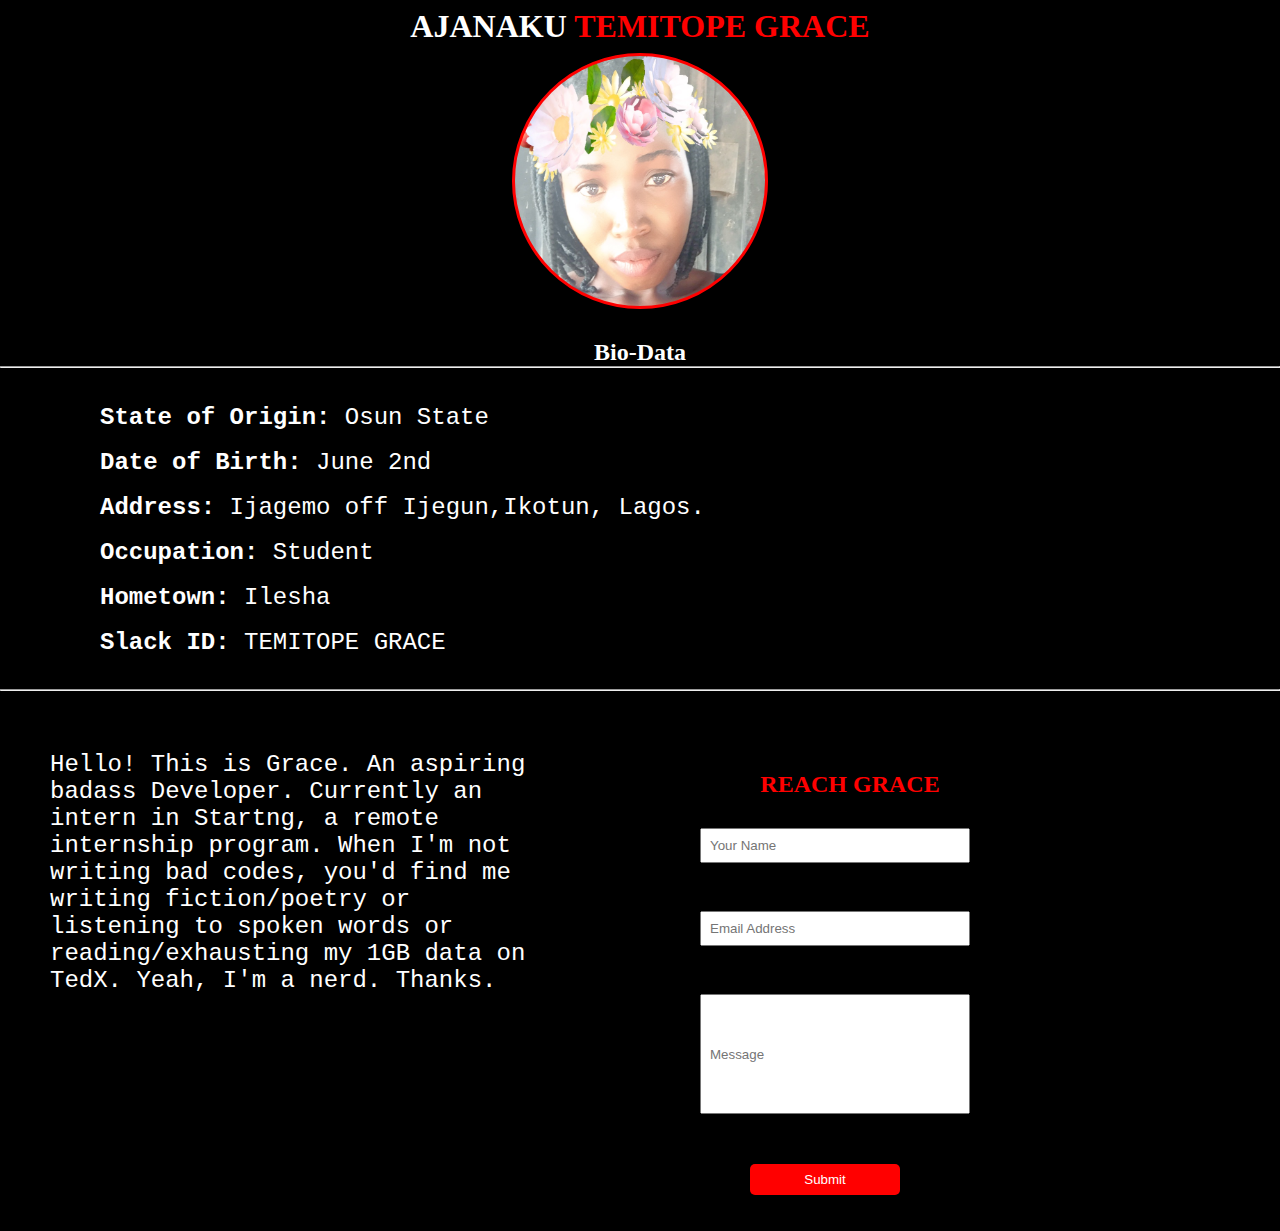
<file: index.html>
<!DOCTYPE html>
<html lang="en">
<head>
    <meta charset="UTF-8">
    <meta name="viewport" content="width=device-width, initial-scale=1.0">
    <title>My Profile</title>
    <link href="style.css" rel="stylesheet">
</head>
<body>
    <h1>AJANAKU <span id="color"> TEMITOPE GRACE</span></h1>

    <div class="image"></div>
    <div class="bio-data">
        <h2>Bio-Data</h2> <hr> <br><br>
       
        <p><b>State of Origin:</b> Osun State</p><br>
        <p><b>Date of Birth:</b> June 2nd</p><br>
        <p><b>Address:</b> Ijagemo off Ijegun,Ikotun, Lagos.</p><br>
        <p><b>Occupation:</b> Student </p><br>
        <p><b>Hometown:</b> Ilesha</p><br>
        <p><b>Slack ID:</b> TEMITOPE GRACE</p><br>
    </div>
    <hr>
    <div class="meet_contact">
        <div id="meet">
            <p id="Grace"> Hello! This is Grace. An aspiring badass Developer.
                 Currently an intern in Startng, a remote internship program.
                  When I'm not writing bad codes, you'd find me writing fiction/poetry or
                   listening to spoken words or reading/exhausting my 1GB data on TedX. Yeah, I'm a nerd. Thanks.</p>
        </div>
        <div id="contact">
            <form id="contact" action="message.html">
                <h2 id="reach">REACH GRACE</h2>
                <input type="text" id="text" placeholder="Your Name"><br><br>
                <input type="email" id="text" placeholder="Email Address"><br><br>
                <input type="text" id="message" placeholder="Message"><br>
                <button id="submit">Submit</button>
            </form>
        </div>
    </div>

    <!-- <h2 id="meet">MEET GRACE</h2> -->
    
</body>
</html>
</file>
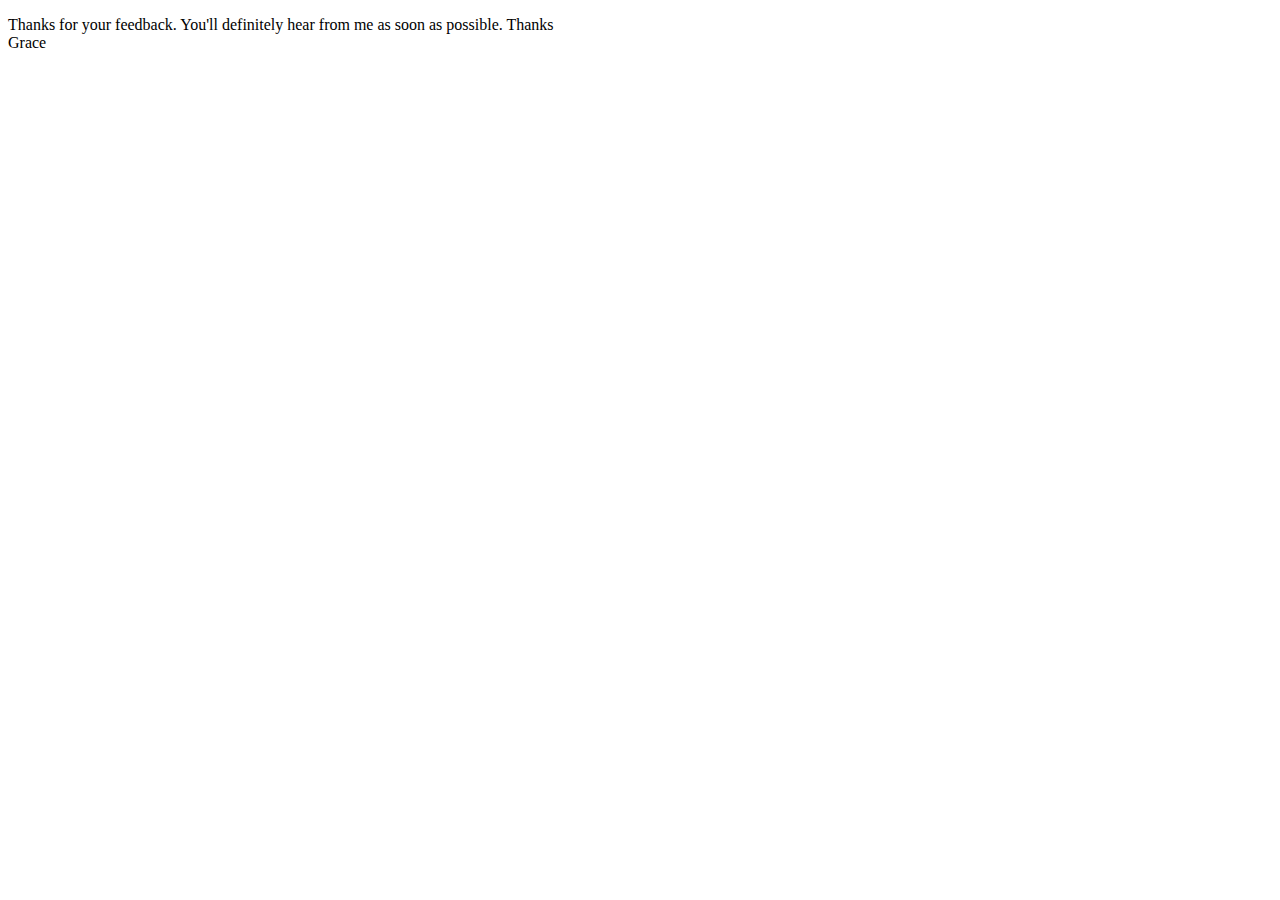
<file: message.html>
<!DOCTYPE html>
<html lang="en">
<head>
    <meta charset="UTF-8">
    <meta name="viewport" content="width=device-width, initial-scale=1.0">
    <title>message</title>
</head>
<body>
    <p>Thanks for your feedback. You'll definitely hear from me as soon as possible. Thanks <br>Grace</p>
</body>
</html>
</file>
<file: style.css>
* {
    padding: 0;
    margin: 0;
}
body {

    background-color: black;
}
h1 {
    text-align: center;
    color: #ffffff;
    margin: 8px;
   
}
#color {
    color: red;
}
.image {
    width: 250px;
    height: 250px;
    border-radius: 50%;
    background-image: url("./7257EB71-4DEC-4DEE-95FA-9A371DDB6789L0001.jpg");
    background-size: cover;
    background-repeat: no-repeat;
    border: 3px solid red;
    margin-left: 40%;


}
.bio-data {
    height: 350px;
    background-size: cover;
    background-repeat: no-repeat;
    margin-top: 30px;
    color: white;
    
}

h2 {
    text-align: center;
}
p {
    font-size: 1.5rem;
    font-family: 'Courier New', Courier, monospace;
    margin-left: 100px;
}
.meet_contact {
    height: 500px;
    margin-top: 40px;
    display: flex;
}
#meet {
    width: 500px;
    height: 250px;
    color: white;
    margin-left: 50px;
    margin-top: 20px;
}
#Grace {
    margin: 0;
}
#contact {
    margin-top: 20px;
    margin-left: 50px;
    width: 400px;
    height: 200px;
    color: white;
}
#text {
    margin-top: 30px;
    margin-left: 50px;
    width: 250px;
    padding: 8px;
}
#message {
    margin-top: 30px;
    margin-left: 50px;
    width: 250px;
    height: 100px;
    padding: 8px;
}
#submit {
    margin-left: 100px;
    cursor: pointer;
    width: 150px;
    background-color: red;
    color: white;
    border: none;
    padding: 8px;
    margin-top: 50px;
    border-radius: 5px;
}
#submit:hover {
    background-color: white;
    color: red;
    transition: all 1.4s ease;
    
}
#reach {
    color: red;

}
</file>
